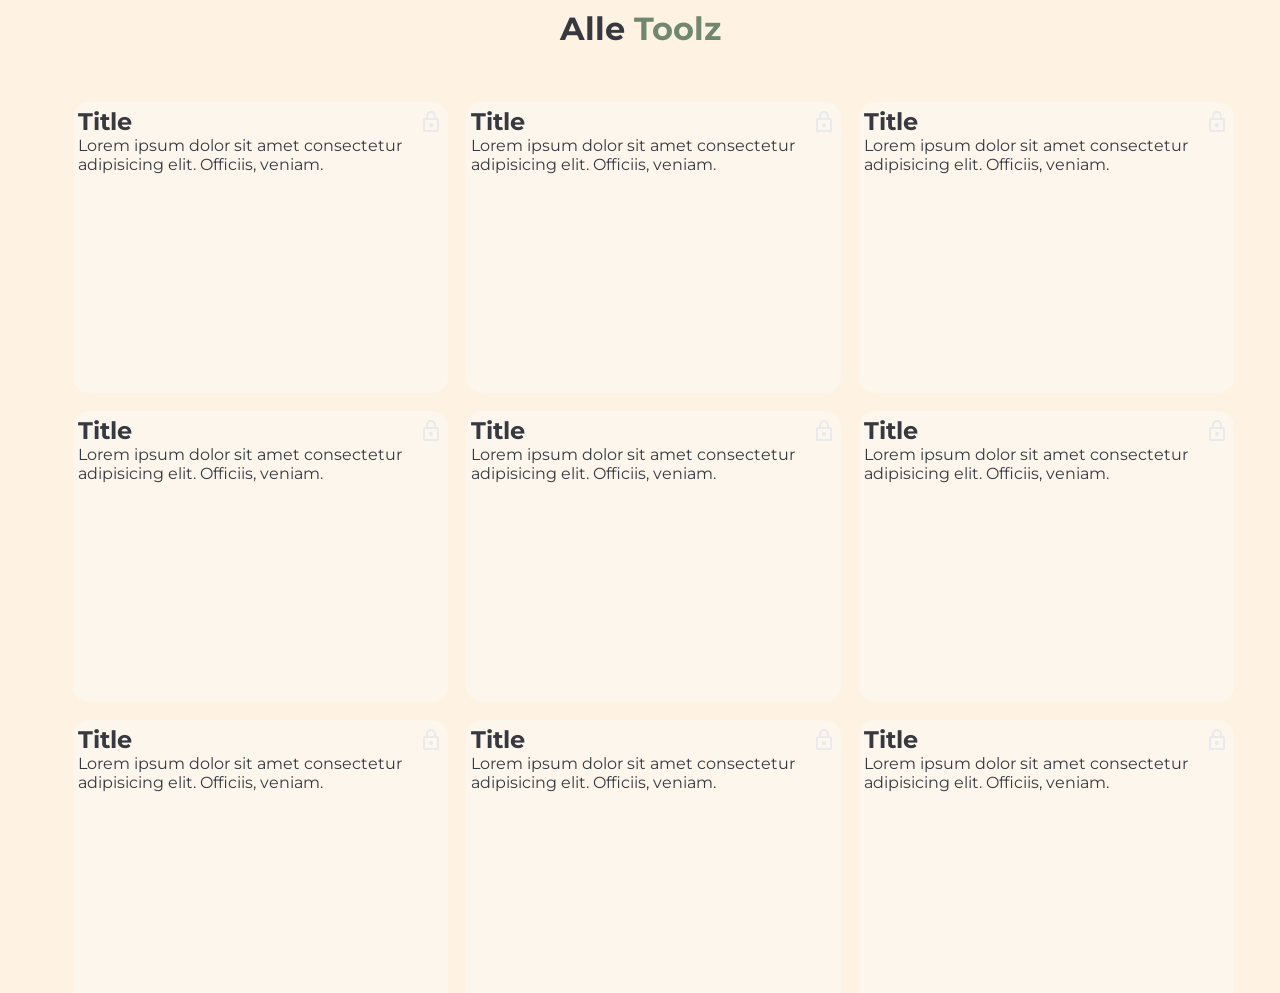
<file: index.html>
<!DOCTYPE html>
<html lang="de">
<head>
    <meta charset="UTF-8">
    <meta name="viewport" content="width=device-width, initial-scale=1.0">
    <title>Toolz - Auswahl</title>
    <link rel="stylesheet" href="style.css">
    <link rel="stylesheet" href="allToolzStyle.css">
    <style>
        @import url('https://fonts.googleapis.com/css2?family=Montserrat:ital,wght@0,100..900;1,100..900&display=swap');
    </style>
</head>
<body>
    <h1>Alle <strong>Toolz</strong></h1>
    <div class="Toolz">
        <a href="/ToolScripts/PasskeyGenerator/PasscodeGenerator.html">
            <div class="toolField">
                <div class="TopField">
                    <h2>Title</h2>
                    <img src="tools/lock.svg" alt="">
                </div>
                <p>Lorem ipsum dolor sit amet consectetur adipisicing elit. Officiis, veniam.</p>
            </div>
        </a>
        <a href="/ToolScripts/PasskeyGenerator/PasscodeGenerator.html">
            <div class="toolField">
                <div class="TopField">
                    <h2>Title</h2>
                    <img src="tools/lock.svg" alt="">
                </div>
                <p>Lorem ipsum dolor sit amet consectetur adipisicing elit. Officiis, veniam.</p>
            </div>
        </a>
        <a href="/ToolScripts/PasskeyGenerator/PasscodeGenerator.html">
            <div class="toolField">
                <div class="TopField">
                    <h2>Title</h2>
                    <img src="tools/lock.svg" alt="">
                </div>
                <p>Lorem ipsum dolor sit amet consectetur adipisicing elit. Officiis, veniam.</p>
            </div>
        </a>
        <a href="/ToolScripts/PasskeyGenerator/PasscodeGenerator.html">
            <div class="toolField">
                <div class="TopField">
                    <h2>Title</h2>
                    <img src="tools/lock.svg" alt="">
                </div>
                <p>Lorem ipsum dolor sit amet consectetur adipisicing elit. Officiis, veniam.</p>
            </div>
        </a>
        <a href="/ToolScripts/PasskeyGenerator/PasscodeGenerator.html">
            <div class="toolField">
                <div class="TopField">
                    <h2>Title</h2>
                    <img src="tools/lock.svg" alt="">
                </div>
                <p>Lorem ipsum dolor sit amet consectetur adipisicing elit. Officiis, veniam.</p>
            </div>
        </a>
        <a href="/ToolScripts/PasskeyGenerator/PasscodeGenerator.html">
            <div class="toolField">
                <div class="TopField">
                    <h2>Title</h2>
                    <img src="tools/lock.svg" alt="">
                </div>
                <p>Lorem ipsum dolor sit amet consectetur adipisicing elit. Officiis, veniam.</p>
            </div>
        </a>
        <a href="/ToolScripts/PasskeyGenerator/PasscodeGenerator.html">
            <div class="toolField">
                <div class="TopField">
                    <h2>Title</h2>
                    <img src="tools/lock.svg" alt="">
                </div>
                <p>Lorem ipsum dolor sit amet consectetur adipisicing elit. Officiis, veniam.</p>
            </div>
        </a>
        <a href="/ToolScripts/PasskeyGenerator/PasscodeGenerator.html">
            <div class="toolField">
                <div class="TopField">
                    <h2>Title</h2>
                    <img src="tools/lock.svg" alt="">
                </div>
                <p>Lorem ipsum dolor sit amet consectetur adipisicing elit. Officiis, veniam.</p>
            </div>
        </a>
        <a href="/ToolScripts/PasskeyGenerator/PasscodeGenerator.html">
            <div class="toolField">
                <div class="TopField">
                    <h2>Title</h2>
                    <img src="tools/lock.svg" alt="">
                </div>
                <p>Lorem ipsum dolor sit amet consectetur adipisicing elit. Officiis, veniam.</p>
            </div>
        </a>
    </div>
</body>
</html>
</file>
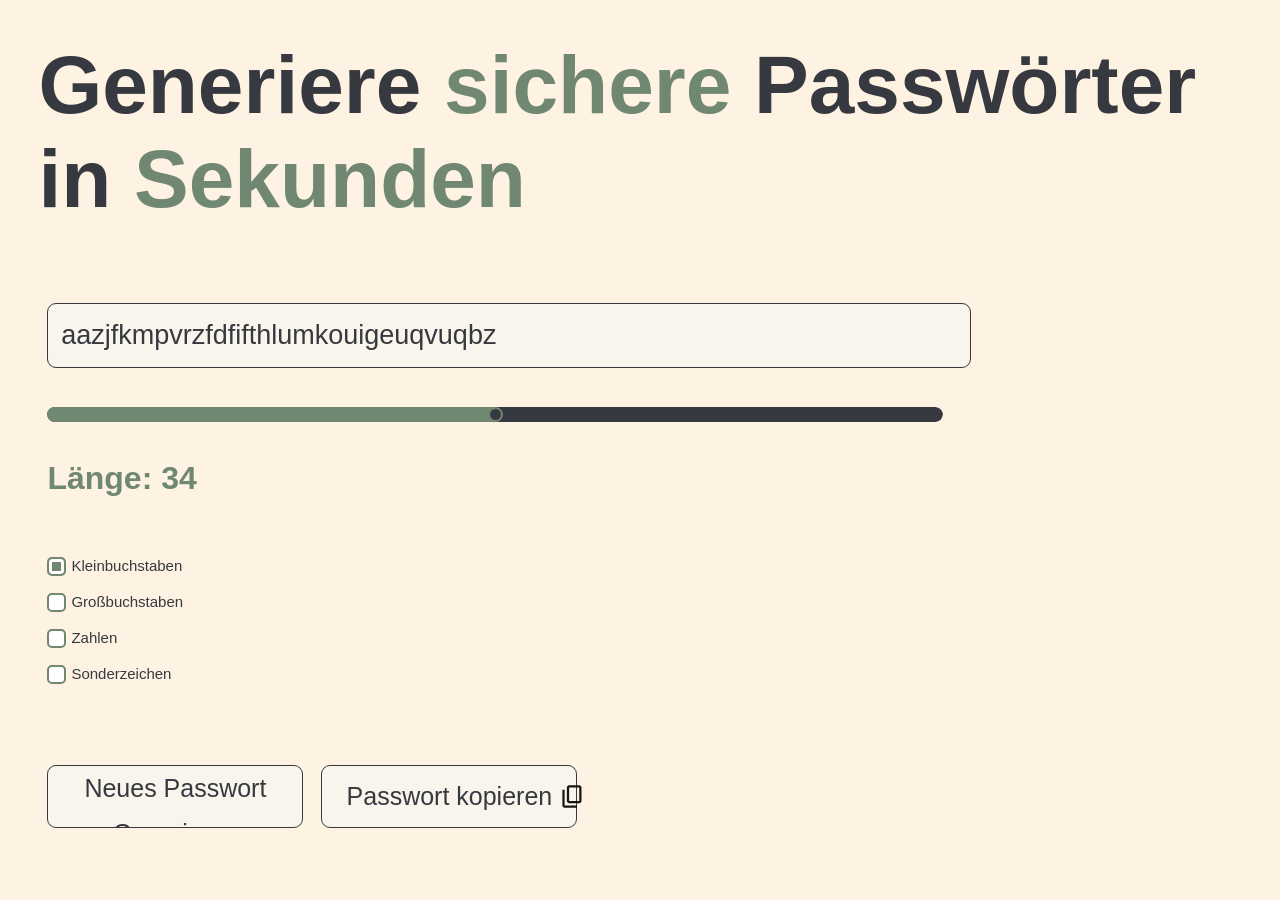
<file: ToolScripts/PasskeyGenerator/PasscodeGenerator.html>
<!DOCTYPE html>
<html lang="en">
<head>
    <meta charset="UTF-8">
    <meta name="viewport" content="width=device-width, initial-scale=1.0">
    <title>Toolz - PasswortGenerator</title>
    <link rel="stylesheet" href="/style.css">
    <link rel="stylesheet" href="PasscodeGeneratorStyle.css">
</head>
<body>
    <div class="title">
        <h1>Generiere <strong>sichere</strong> Passwörter</h1>
        <h1>in <strong>Sekunden</strong></h1>
    </div>

    <div class="main">
        <input type="text" id="Passcode">
        <div class="Range">
            <input type="range" id="Range" min="8" max="60">
            <p id="RangeDisplay">Länge: 34</p>
        </div>
        <div class="CheckBoxes">
            <input type="checkbox" id="lowercase" checked onclick="GeneratePasscode(document.getElementById('Range').value)">
            <label for="lowercase">Kleinbuchstaben</label>
            <input type="checkbox" id="uppercase" onclick="GeneratePasscode(document.getElementById('Range').value)">
            <label for="uppercase">Großbuchstaben</label>
            <input type="checkbox" id="numbers" onclick="GeneratePasscode(document.getElementById('Range').value)">
            <label for="numbers">Zahlen</label>
            <input type="checkbox" id="special" onclick="GeneratePasscode(document.getElementById('Range').value)">
            <label for="special">Sonderzeichen</label>
        </div>
        <div class="Buttons">
            <button onclick="GeneratePasscode(document.getElementById('Range').value)">Neues Passwort Generieren</button>
            <button onclick="copy()" id="copy">Passwort kopieren<img src="copy.svg"></button>
        </div>
    </div>

    <script src="PasscodeGeneratorScript.js"></script>
</body>
</html>
</file>
<file: style.css>
:root{
    --bg: #36393f;
    --foregound: #FEF3E2;
    --accent: #BEC6A0;
}

@media (prefers-color-scheme: light) {
    :root{
        --bg: #FEF3E2;
        --foregound: #36393f;
        --accent: #708871;
    }
  }

*{
    text-decoration: none;
    color: var(--foregound);;
    margin: 0;
    font-family: "Montserrat", sans-serif;
    padding: 0;
}

body{
    color: var(--foregound);
    background: var(--bg);
}

strong{
    color: var(--accent);
}
</file>
<file: allToolzStyle.css>
:root{
    --bg: #36393f;
    --foregound: #FEF3E2;
    --accent: #BEC6A0;
    --lighterBg: #4e525a;
}

@media (prefers-color-scheme: light) {
    :root{
        --bg: #FEF3E2;
        --foregound: #36393f;
        --accent: #708871;
        --lighterBg: #fcf6ec;
    }
  }

body{
    width: 100vw;
    height: 100vh;

    overflow: hidden;
}


h1{
    text-align: center;
    margin: 1vh;
}

.Toolz{
    width: 100vw;
    height: 100vh;

    overflow: hidden;

    display: flex;

    margin: 5vh 5vw;
    flex-wrap: wrap;
}

.TopField{
    display: flex;
    align-items: center;
    justify-content: space-between;
}

a{
    box-sizing: border-box;

    margin: 1vh 1vh;
    width: calc((90vw / 3) - 1vh);
    height: calc((100vh / 3) - 1vh);
    background: var(--lighterBg);
    padding: 5px;

    border-radius: 1rem;

    overflow: hidden;
}
</file>
<file: ToolScripts/PasskeyGenerator/PasscodeGeneratorStyle.css>
:root{
    --bg: #36393f;
    --bg-lighter: #4d5056;
    --foregound: #FEF3E2;
    --accent: #BEC6A0;
}

@media (prefers-color-scheme: light) {
    :root{
        --bg: #FEF3E2;
        --bg-lighter: #f9f4ec;
        --foregound: #36393f;
        --accent: #708871;
    }
  }

.title{
    margin: 3vw;
    font-size: 41px;
}

.main{
    display: flex;
    flex-direction: column;
    margin: 3vw;
}

#Passcode{
    background: var(--bg-lighter);
    border: var(--foregound) 1px solid;
    margin: 3vw 1vh 1.5vw 1vh;
    width: 70vw;
    height: 5vh;
    border-radius: 1vh;
    line-height: 3vh;

    padding: 1vh 1vw;

    font-size: 3vh;

    overflow: hidden;
}

input[type="range"] {
    /* removing default appearance */
    -webkit-appearance: none;
    appearance: none;
    margin: 1.5vw 1vh;
    /* creating a custom design */
    width: 70vw;
    cursor: pointer;
    outline: none;
    /*  slider progress trick  */
    overflow: hidden;
    border-radius: 16px;
  }
  
  /* Track: webkit browsers */
  input[type="range"]::-webkit-slider-runnable-track {
    height: 15px;
    background: var(--foregound);
    border-radius: 16px;
  }
  
  /* Track: Mozilla Firefox */
  input[type="range"]::-moz-range-track {
    height: 15px;
    background: var(--foregound);
    border-radius: 16px;
  }
  
  /* Thumb: webkit */
  input[type="range"]::-webkit-slider-thumb {
    /* removing default appearance */
    -webkit-appearance: none;
    appearance: none; 
    /* creating a custom design */
    height: 15px;
    width: 15px;
    background-color: var(--foregound);
    border-radius: 50%;
    border: 2px solid var(--accent);
    /*  slider progress trick  */
    box-shadow: -70vw 0 0 calc(70vw - (15px / 2)) var(--accent);
  }
  
  
  /* Thumb: Firefox */
  input[type="range"]::-moz-range-thumb {
    height: 15px;
    width: 15px;
    background-color: #fff;
    border-radius: 50%;
    border: 1px solid #f50;
    /*  slider progress trick  */
    box-shadow: -407px 0 0 400px #f50;
  }


.Buttons{
  display: flex;
  flex-direction: row;
  margin: 1.5vw 0;

  justify-content: left;
  align-items: center;

  height: 10vh;
  width: 100vw;

}
button{
    width: 20vw;
    height: 7vh;
    border-radius: 1vh;
    margin: 0 1vh;
    background: var(--bg-lighter);
    border: var(--foregound) 1px solid;
    line-height: 5vh;

    font-size: 25px;

    box-shadow: none;

    transition: all 0.5s;

    overflow: hidden;
}

button:hover{
    -webkit-box-shadow: 5px 5px 30px -5px var(--accent);
    -moz-box-shadow: 5px 5px 30px -5px var(--accent);
    box-shadow: 5px 5px 30px -5px var(--accent);
}

button img{
    height: 3vh;
    margin: 1vh 1vw 1vh 0.5vw;

    position: absolute;
}

@media (prefers-color-scheme: light) {
    button img{
        filter: invert(1);
    }
  }

p{
    color: var(--accent);
    font-weight: bolder;
    font-size: 32px;
    margin: 1.5vw 1vh;
}

.CheckBoxes{
  margin: 4vh 1vh;

  display: flex;
  flex-direction: column;
}

.CheckBoxes label{
  margin: 0.5vh 0;
  font-size: 15px;

  height: 3vh;
}

input[type="checkbox"] {
  position: relative;
  z-index: 0;
  -webkit-appearance: none;
}
input[type="checkbox"] + label::before {
  width: 15px;
  height: 15px;
  border-radius: 5px;
  border: 2px solid var(--accent);
  background-color: #fff;
  display: block;
  content: "";
  float: left;
  margin-right: 5px;
  z-index: 5;
  position: relative;
}
input[type="checkbox"]:checked+label::before {
  box-shadow: inset 0px 0px 0px 3px #fff;
  background-color: var(--accent);
}
</file>
